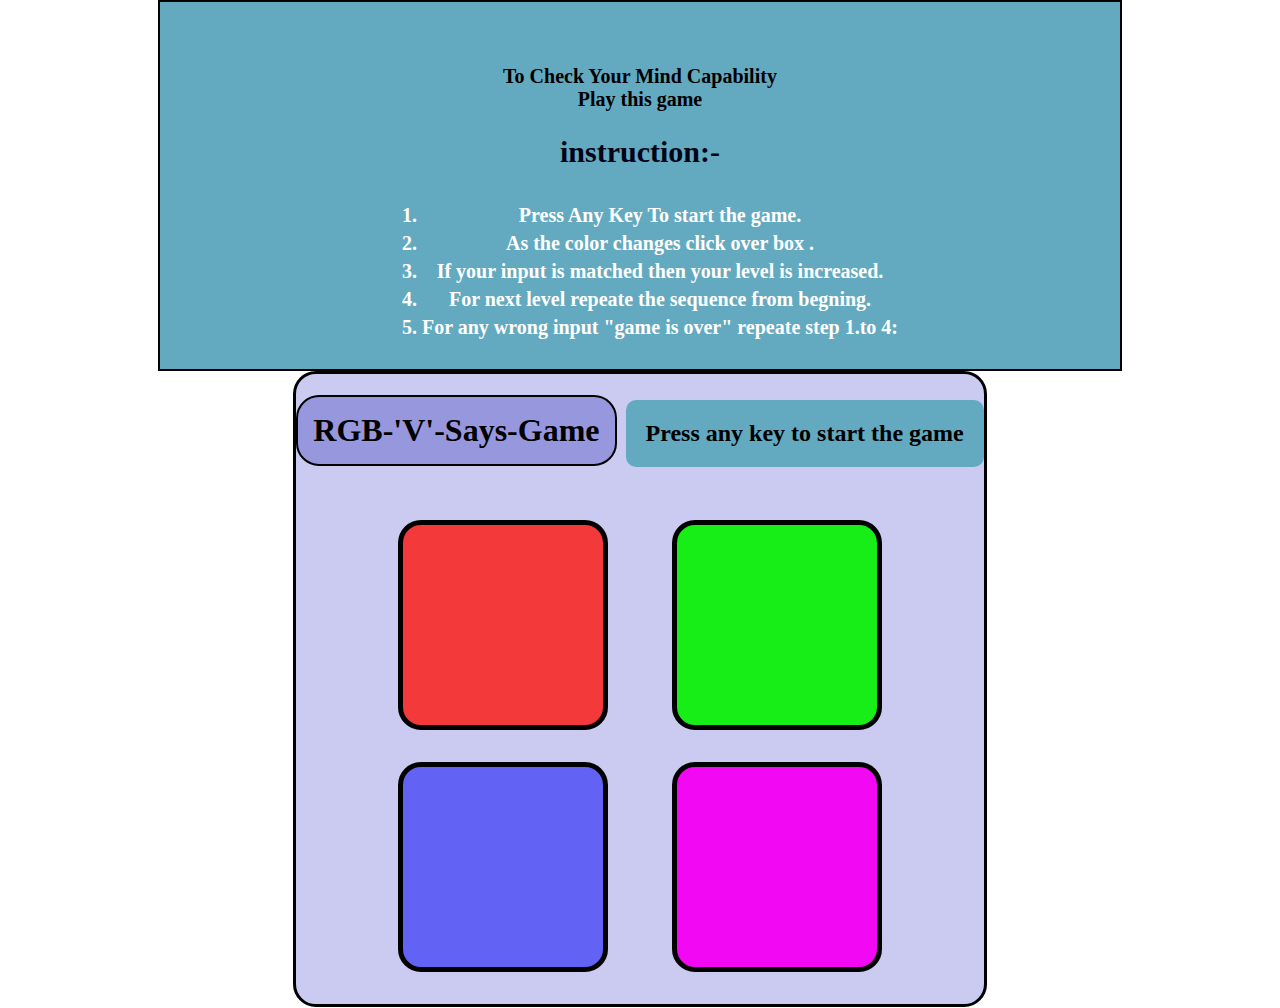
<file: index.html>
<!DOCTYPE html>
<html lang="en">

<head>
    <meta charset="UTF-8">
    <meta name="viewport" content="width=device-width, initial-scale=1.0">
    <title>Simon Says Game</title>
    <link rel="stylesheet" href="style.css">
</head>

<body>
    <div class="instruct-main-box">
        <h1> To Check Your Mind Capability <br> Play this game</h1>
       
        <div class="instruct">
            <h3>instruction:-</h3>
            <ol>
                <li>Press Any Key To start the game. </li>
                <li>As the color changes click over box .</li>
                <li>If your input is matched then  your level is increased.</li>
                <li> For next level repeate the sequence from begning.</li>
                <li>For any wrong input "game is over" repeate step 1.to 4:</li>
            </ol>
        </div>
        
    </div>

    <div class="game">
    <h1>RGB-'V'-Says-Game</h1>
    <h2>Press any key to start the game</h2>
    <div class="btn-container">
        <div class="line-one">
            <div class="btn red" type="button" id="red"></div>
            <div class="btn yellow" type="button" id="yellow"></div>
        </div>
        <div class="line-two">
            <div class="btn green" type="button" id="green"></div>
            <div class="btn purple" type="button" id="purple"></div>
        </div>


    </div>
</div>
    <script src="logic.js"></script>
</body>

</html>
</file>
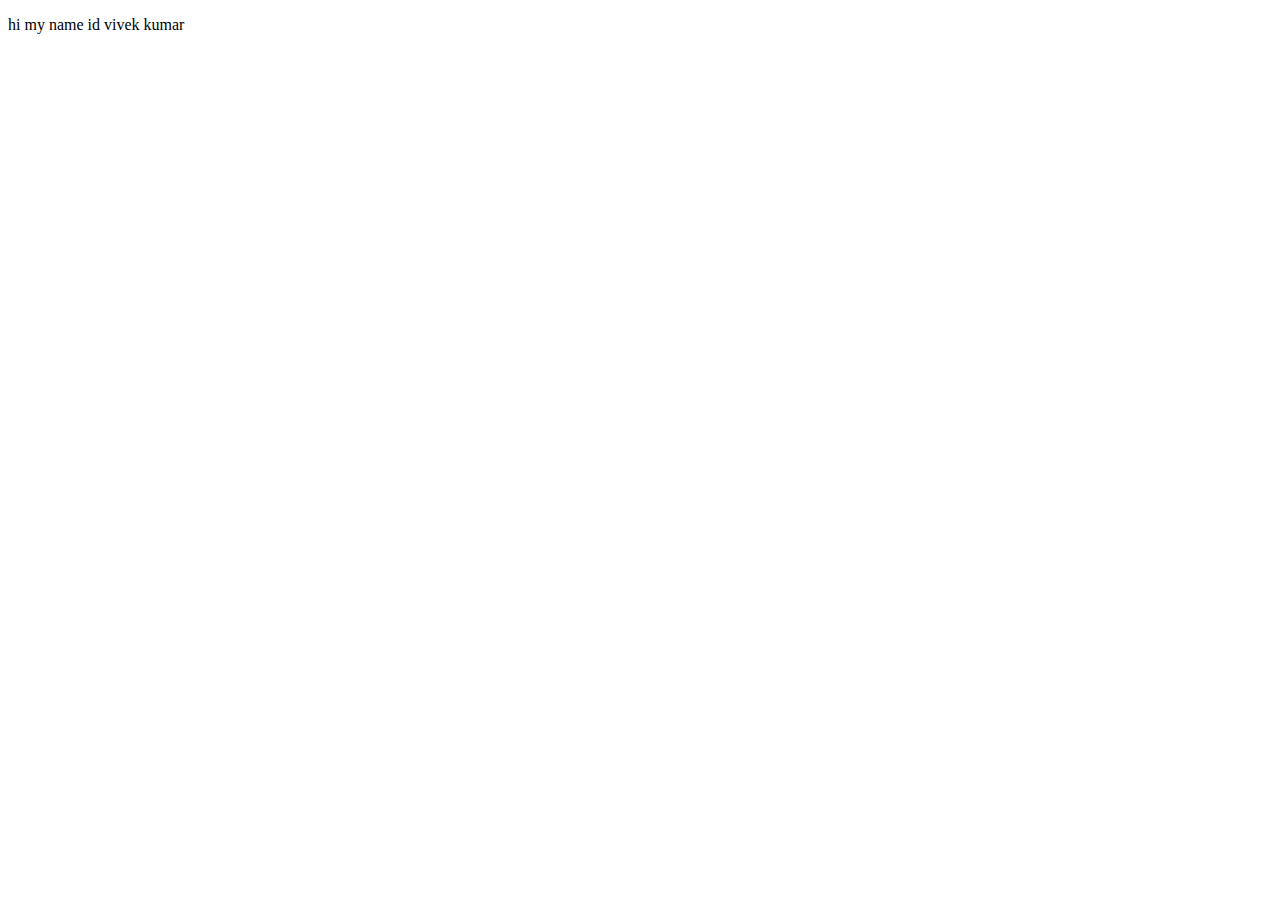
<file: index1.html>
<!DOCTYPE html>
<html lang="en">
<head>
    <meta charset="UTF-8">
    <meta name="viewport" content="width=device-width, initial-scale=1.0">
    <title>git demo</title>
</head>
<body>
    <p> hi my name id vivek kumar

    </p>
</body>
</html>
</file>
<file: style.css>
body{
  text-align: center;  
  margin: 0px;
  padding: 0px;
}
.btn{
    height: 200px;
    width: 200px;
    border: 5px solid black;
    border-radius: 23px;
    margin: 2rem;
}
.btn-container{
   
    display: flex;
    justify-content: center;
    
   
 align-items: center;
}
.red{
    background-color: rgb(245, 48, 48,.95);
}
.yellow{
    background-color:rgb(98, 98, 244);
}
.green{
    background-color:rgb(23, 237, 23);
}
.purple{
    background-color:rgb(242, 8, 242);
}
.flash{
    background-color: #fff;
}
.userflash{
    background-color: green;
}
.instruct-main-box{
    border: 2px solid black;
    height:auto;
    width:75%;
    margin: auto;
    background-color:#63aac0 ;
    display: flex;
    justify-content: center;
    text-align: center;
   flex-wrap: wrap;
}
.instruct-main-box h1{
    padding-top: 50px;

   
    
}
.instruct h3{
    color: rgb(3, 3, 24);
    font-size: 30px;
}
.instruct ol li{
    font-size: 20px;
    font-family: Georgia, 'Times New Roman', Times, serif;
    font-weight: 700;
    padding-top: 5px;
    color: #fff;
}
.game h2{
    background-color: #63aac0;
    display: inline-block;
    padding: 20px;
    border-radius: 10px;
}
.game h1{
    border: 2px solid black;
    padding: 15px;
    border-radius: 23px;
    display: inline-block;
    background-color: rgb(34, 34, 180,.3);
    margin-right: 5px;
}
.game h1:hover{
    
    /* padding: 17px; */
    background-color: tomato;
}.game{
    border: 3px solid black;
    border-radius: 23px;
    background-color: rgb(124, 124, 221,.4);
    display: inline-block;


}
@media (max-width: 550px) {
    .btn{
        height: 130px;
        width: 100px;
        border: 5px solid black;
        border-radius: 23px;
        margin: 1rem;
    }
    .instruct h3{
        color: rgb(3, 3, 24);
        font-size: 20px;
    }
    .instruct ol li{
        font-size: 15px;
        font-family: Georgia, 'Times New Roman', Times, serif;
        font-weight: 700;
        padding-top: 5px;
        color: #fff;
    }
    .instruct-main-box h1{
        padding-top: 20px;
        font-size: 20px;
        
    }
    .instruct-main-box{
        border: 2px solid black;
        height:auto;
        width:auto;
        margin: auto;
        background-color:#63aac0 ;
        display: flex;
        flex-direction: column;
        justify-content: center;
        text-align: center;
       flex-wrap: wrap;
    }
    .game h2{
        background-color: #63aac0;
        display: inline-block;
        padding: 10px;
        border-radius: 10px;
    }
    .game h1{
        border: 2px solid black;
        padding:10px;
        border-radius: 23px;
        display: inline-block;
        background-color: rgb(34, 34, 180,.3);
        margin:5px;

    }
  }
  @media (max-width: 1310px) {
    .instruct-main-box{
        border: 2px solid black;
    
        margin:auto;
        background-color:#63aac0 ;
        display: flex;
        flex-direction: column;
        justify-content: center;
        text-align: center;
       flex-wrap: wrap;
       align-items: center;
    }

    .instruct{
        color: rgb(3, 3, 24);
        font-size: 30px;
        margin-top: -20px;
    }
    .instruct ol li{
        font-size: 20px;
        font-family: Georgia, 'Times New Roman', Times, serif;
        font-weight: 700;
        padding-top: 5px;
        color: #fff;
    }
    .instruct-main-box h1{
        padding-top:-60px;
        font-size: 20px;
        
    }
  }
</file>
